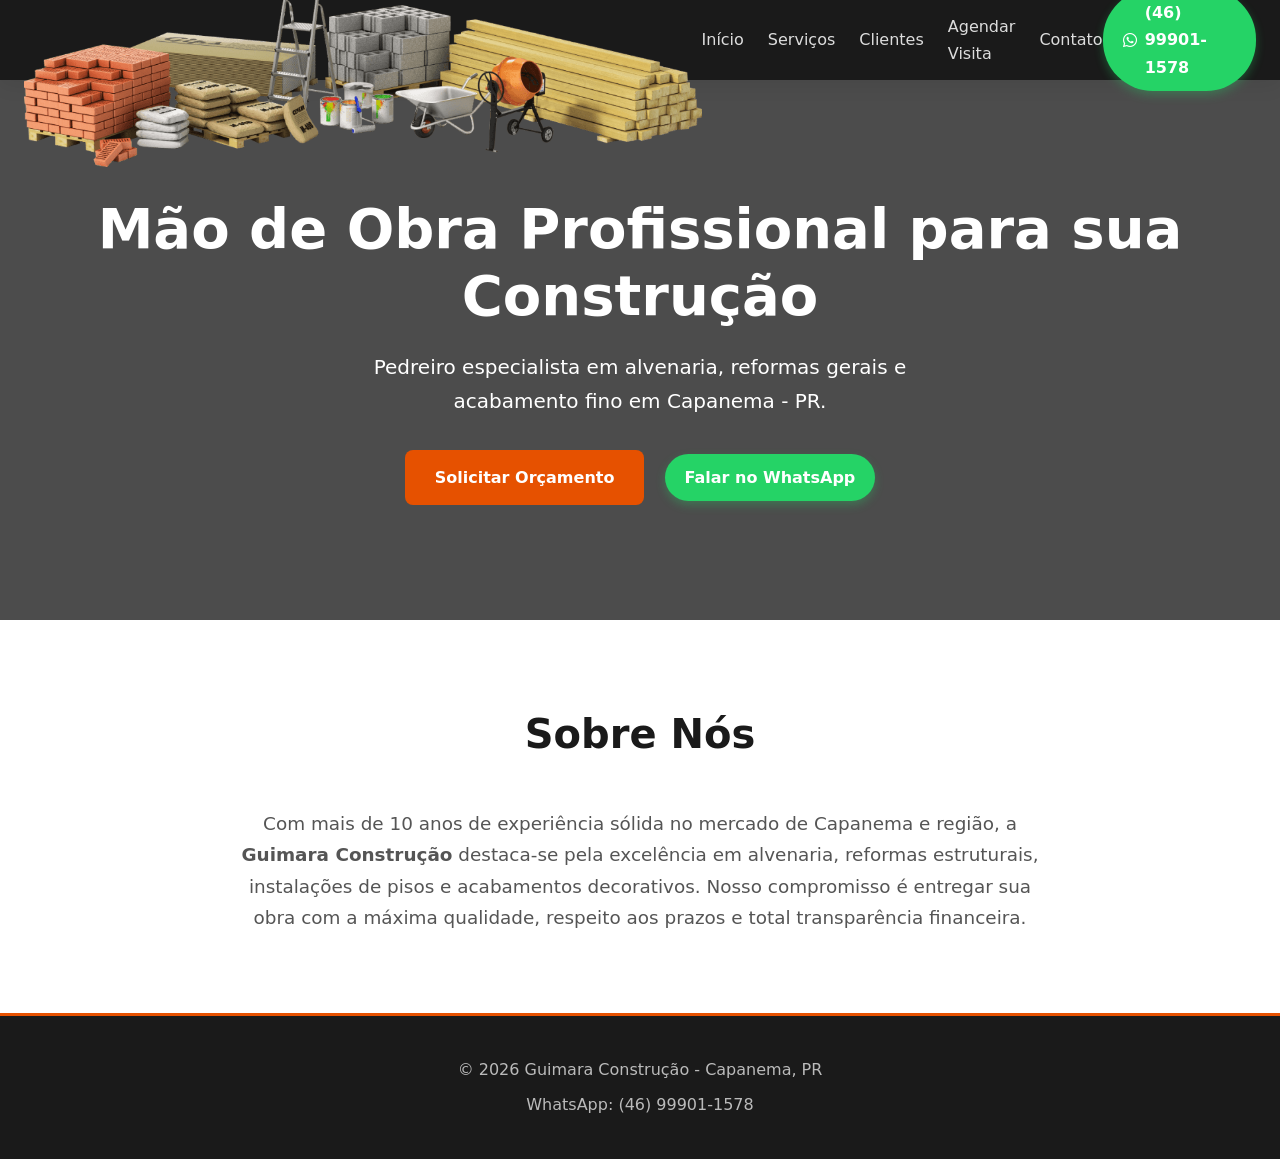
<file: index.html>
<!DOCTYPE html>
<html lang="pt-BR">
<head>
    <meta charset="UTF-8">
    <meta name="viewport" content="width=device-width, initial-scale=1.0">
    <title>Guimara Construção - Pedreiro Profissional em Capanema-PR</title>
    <meta name="description" content="Guimara Construção - Serviços de pedreiro, reformas e construções em Capanema - PR. Qualidade e confiança.">
    <link rel="stylesheet" href="styles.css">
    <link rel="stylesheet" href="https://cdnjs.cloudflare.com/ajax/libs/font-awesome/6.5.0/css/all.min.css">
</head>
<body>
    <header>
        <div class="container">
            <div class="logo">
                <h1>Guimara <span>Construção</span></h1>
                <img src="fundo2.png" alt="imagem">
            </div>
            <nav>
                <ul>
                    <li><a href="index.html">Início</a></li>
                    <li><a href="servicos.html">Serviços</a></li>
                    <li><a href="clientes.html">Clientes</a></li>
                    <li><a href="agendamento.html">Agendar Visita</a></li>
                    <li><a href="contato.html">Contato</a></li>
                </ul>
            </nav>
            <a href="https://wa.me/5546999011578" target="_blank" class="btn-whatsapp">
                <i class="fab fa-whatsapp"></i> (46) 99901-1578
            </a>
        </div>
    </header>

    <main>
        <section class="hero">
            <div class="hero-content">
                <h1>Mão de Obra Profissional para sua Construção</h1>
                <p>Pedreiro especialista em alvenaria, reformas gerais e acabamento fino em Capanema - PR.</p>
                <a href="agendamento.html" class="btn btn-primary" style="margin-right: 15px;">Solicitar Orçamento</a>
                <a href="https://wa.me/5546999011578" target="_blank" class="btn-whatsapp">Falar no WhatsApp</a>
            </div>
        </section>

        <section class="sobre">
            <div class="container">
                <h2 class="section-title">Sobre Nós</h2>
                <div style="max-width: 800px; margin: 0 auto; text-align: center; font-size: 1.15rem;">
                    <p>Com mais de 10 anos de experiência sólida no mercado de Capanema e região, a <strong>Guimara Construção</strong> destaca-se pela excelência em alvenaria, reformas estruturais, instalações de pisos e acabamentos decorativos. Nosso compromisso é entregar sua obra com a máxima qualidade, respeito aos prazos e total transparência financeira.</p>
                </div>
            </div>
        </section>
    </main>

    <footer>
        <div class="container">
            <p>&copy; 2026 Guimara Construção - Capanema, PR</p>
            <p>WhatsApp: (46) 99901-1578</p>
        </div>
    </footer>
</body>
</html>
</file>
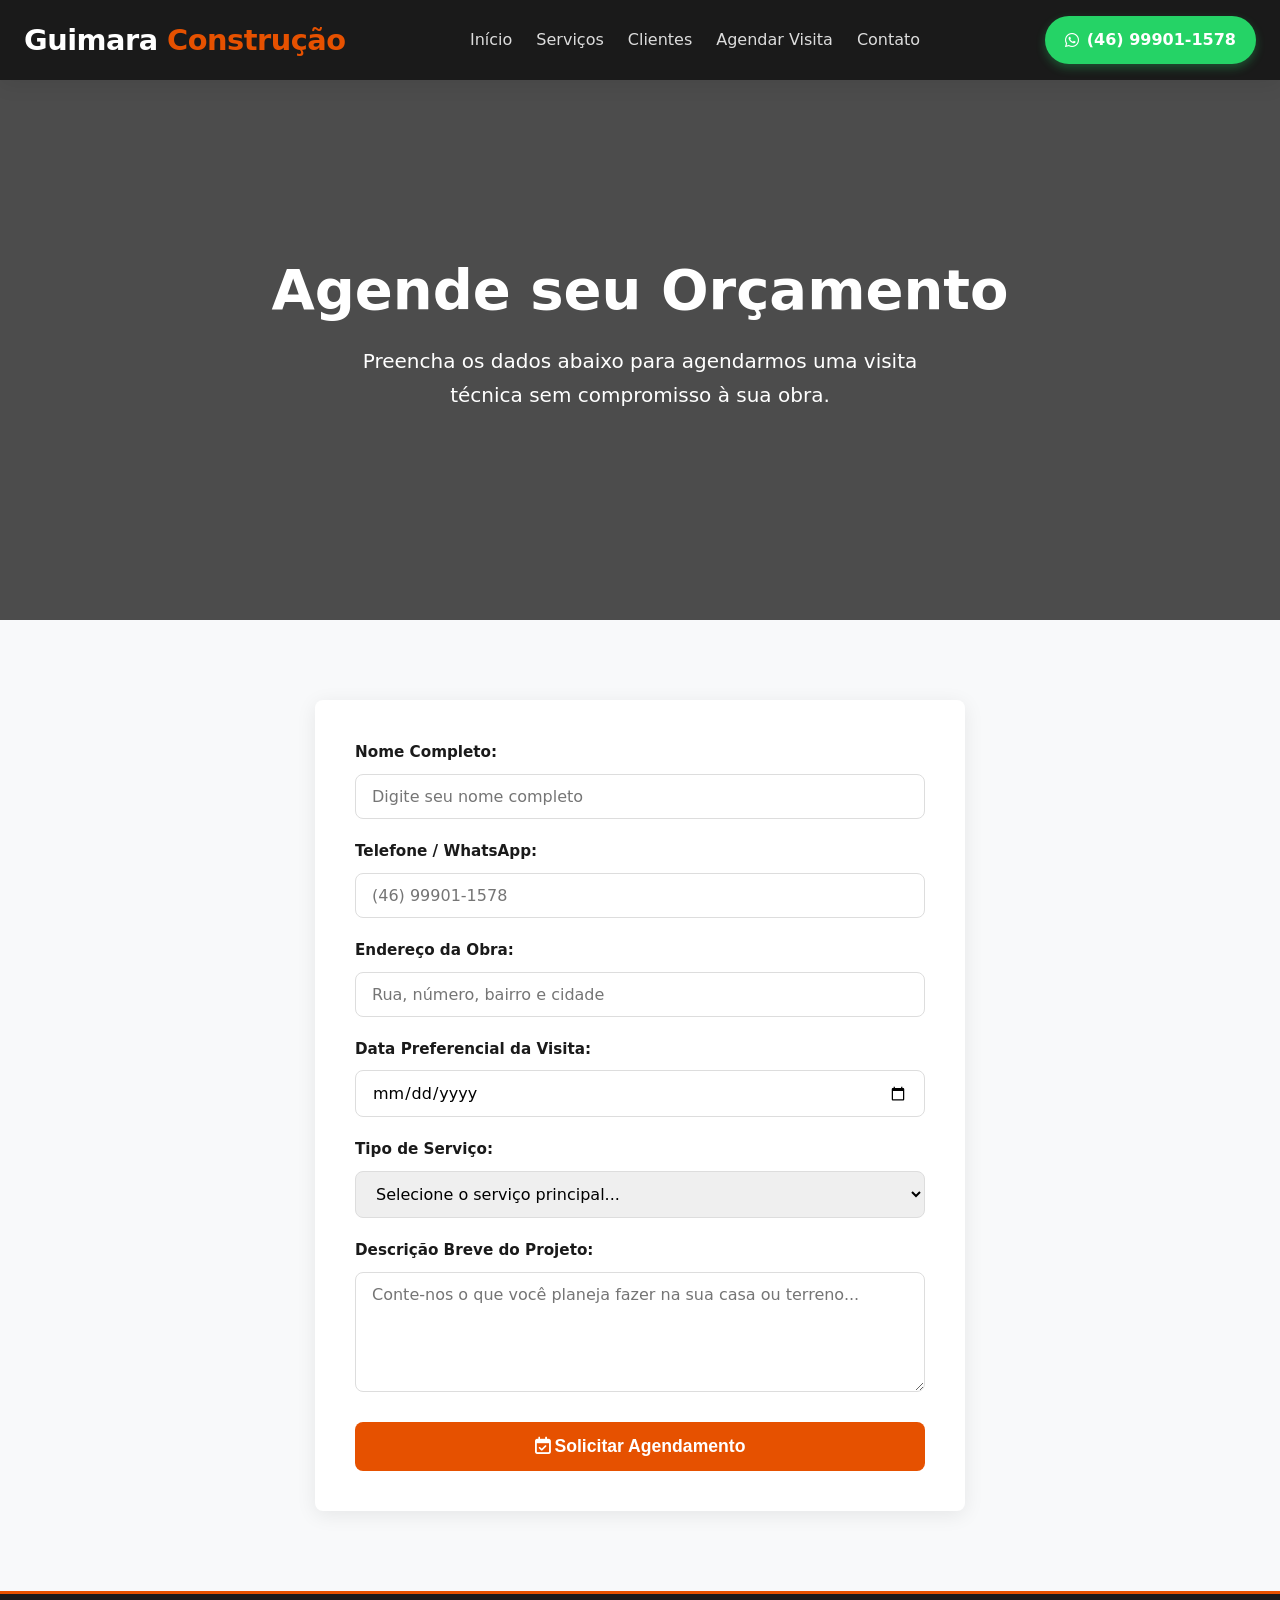
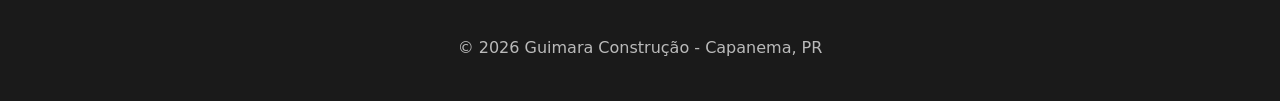
<file: agendamento.html>
<!DOCTYPE html>
<html lang="pt-BR">
<head>
    <meta charset="UTF-8">
    <meta name="viewport" content="width=device-width, initial-scale=1.0">
    <title>Agendamento de Obra - Guimara Construção</title>
    <link rel="stylesheet" href="styles.css">
    <link rel="stylesheet" href="https://cdnjs.cloudflare.com/ajax/libs/font-awesome/6.5.0/css/all.min.css">
</head>
<body>
    <header>
        <div class="container">
            <div class="logo">
                <h1>Guimara <span>Construção</span></h1>
            </div>
            <nav>
                <ul>
                    <li><a href="index.html">Início</a></li>
                    <li><a href="servicos.html">Serviços</a></li>
                    <li><a href="clientes.html">Clientes</a></li>
                    <li><a href="agendamento.html">Agendar Visita</a></li>
                    <li><a href="contato.html">Contato</a></li>
                </ul>
            </nav>
            <a href="https://wa.me/5546999011578" target="_blank" class="btn-whatsapp">
                <i class="fab fa-whatsapp"></i> (46) 99901-1578
            </a>
        </div>
    </header>

    <section class="hero">
        <div class="hero-content">
            <h1>Agende seu Orçamento</h1>
            <p>Preencha os dados abaixo para agendarmos uma visita técnica sem compromisso à sua obra.</p>
        </div>
    </section>

    <section class="agendamento bg-light">
        <div class="container">
            <div class="form-container">
                <form id="agendamentoForm">
                    <div class="form-group">
                        <label for="nome">Nome Completo:</label>
                        <input type="text" id="nome" required placeholder="Digite seu nome completo">
                    </div>
                    
                    <div class="form-group">
                        <label for="telefone">Telefone / WhatsApp:</label>
                        <input type="tel" id="telefone" placeholder="(46) 99901-1578" required>
                    </div>
                    
                    <div class="form-group">
                        <label for="endereco">Endereço da Obra:</label>
                        <input type="text" id="endereco" required placeholder="Rua, número, bairro e cidade">
                    </div>

                    <div class="form-group">
                        <label for="data">Data Preferencial da Visita:</label>
                        <input type="date" id="data" required>
                    </div>
                    
                    <div class="form-group">
                        <label for="servico">Tipo de Serviço:</label>
                        <select id="servico" required>
                            <option value="">Selecione o serviço principal...</option>
                            <option value="Reformas">Reformas Residenciais</option>
                            <option value="Alvenaria">Alvenaria e Estruturas</option>
                            <option value="Pisos">Pisos e Revestimentos</option>
                            <option value="Lajes">Lajes e Coberturas</option>
                            <option value="Acabamento">Acabamentos Finos</option>
                        </select>
                    </div>
                    
                    <div class="form-group">
                        <label for="descricao">Descrição Breve do Projeto:</label>
                        <textarea id="descricao" required placeholder="Conte-nos o que você planeja fazer na sua casa ou terreno..."></textarea>
                    </div>
                    
                    <button type="submit"><i class="far fa-calendar-check"></i> Solicitar Agendamento</button>
                </form>
            </div>
        </div>
    </section>

    <footer>
        <div class="container">
            <p>&copy; 2026 Guimara Construção - Capanema, PR</p>
        </div>
    </footer>

    <script>
        document.getElementById('agendamentoForm').addEventListener('submit', function(e) {
            e.preventDefault();
            alert('Solicitação enviada com sucesso! A Guimara Construção entrará em contato em breve para confirmar o horário.');
        });
    </script>
</body>
</html>
</file>
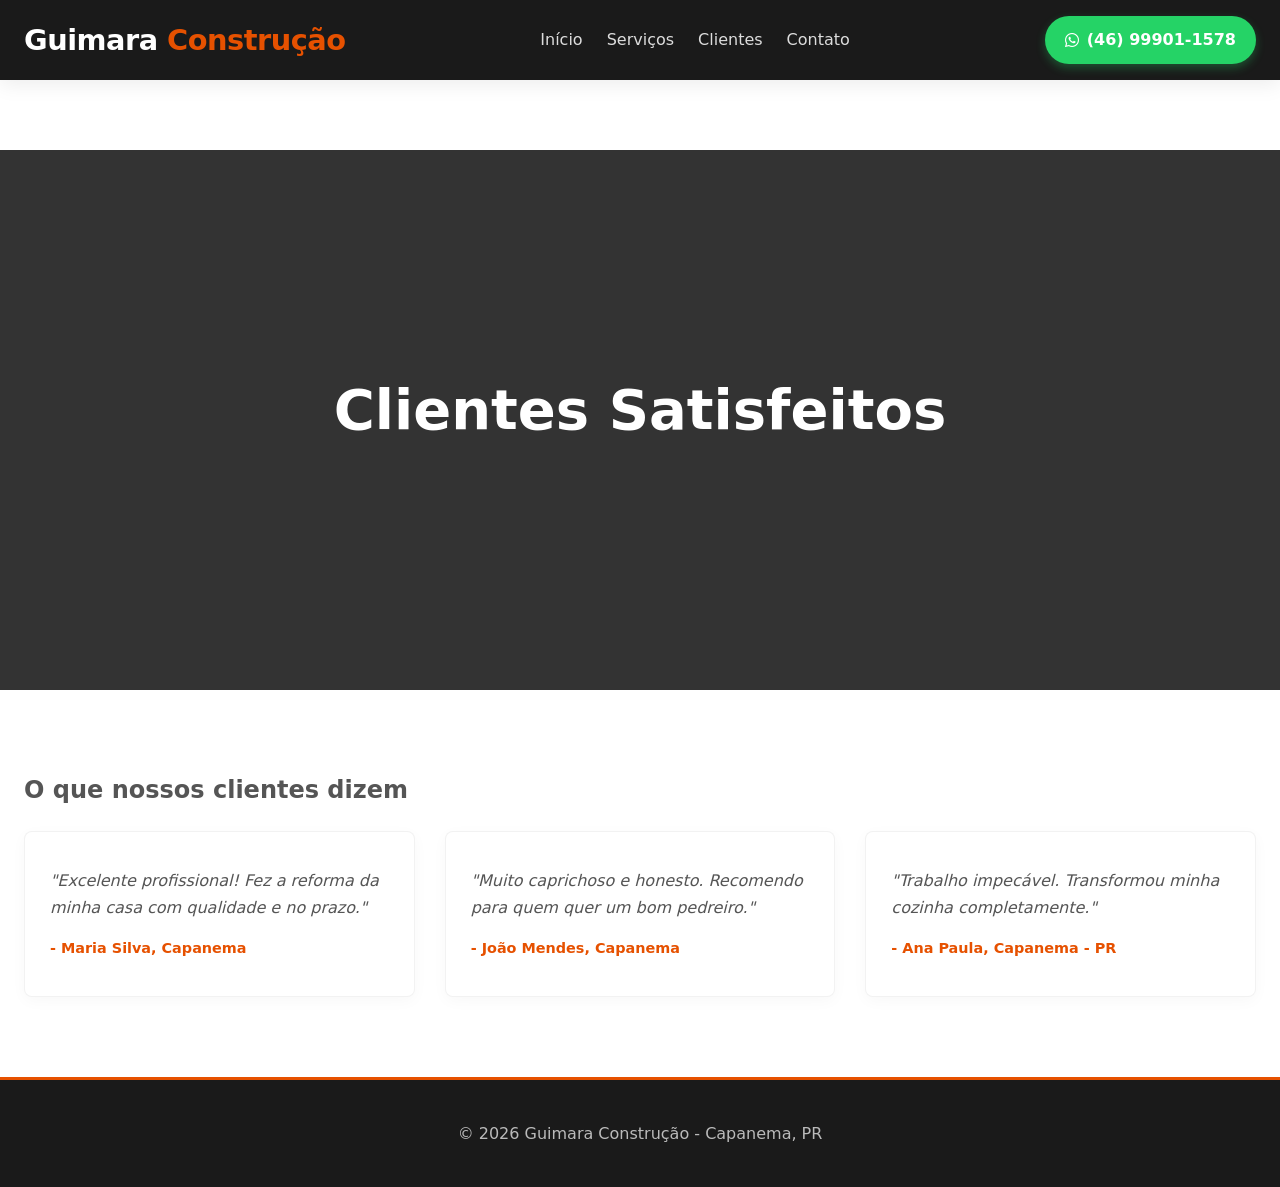
<file: clientes.html>
<!DOCTYPE html>
<html lang="pt-BR">
<head>
    <meta charset="UTF-8">
    <meta name="viewport" content="width=device-width, initial-scale=1.0">
    <title>Clientes - Guimara Construção</title>
    <link rel="stylesheet" href="style.css">
    <link rel="stylesheet" href="https://cdnjs.cloudflare.com/ajax/libs/font-awesome/6.5.0/css/all.min.css">
</head>
<body>
    <header>
        <div class="container">
            <div class="logo">
                <h1>Guimara <span>Construção</span></h1>
            </div>
            <nav>
                <ul>
                    <li><a href="index.html">Início</a></li>
                    <li><a href="servicos.html">Serviços</a></li>
                    <li><a href="clientes.html">Clientes</a></li>
                    <li><a href="contato.html">Contato</a></li>
                </ul>
            </nav>
            <a href="https://wa.me/5546999011578" target="_blank" class="btn-whatsapp">
                <i class="fab fa-whatsapp"></i> (46) 99901-1578
            </a>
        </div>
    </header>

    <section class="hero" style="height: 50vh; margin-top: 70px; background-image: linear-gradient(rgba(0,0,0,0.8), rgba(0,0,0,0.8)), url('https://images.unsplash.com/photo-1541888941-6e5c4e8f7a5f');">
        <div class="hero-content">
            <h1>Clientes Satisfeitos</h1>
        </div>
    </section>

    <section class="sobre">
        <div class="container">
            <h2>O que nossos clientes dizem</h2>
            <div class="grid">
                <div class="card">
                    <p>"Excelente profissional! Fez a reforma da minha casa com qualidade e no prazo."</p>
                    <strong>- Maria Silva, Capanema</strong>
                </div>
                <div class="card">
                    <p>"Muito caprichoso e honesto. Recomendo para quem quer um bom pedreiro."</p>
                    <strong>- João Mendes, Capanema</strong>
                </div>
                <div class="card">
                    <p>"Trabalho impecável. Transformou minha cozinha completamente."</p>
                    <strong>- Ana Paula, Capanema - PR</strong>
                </div>
            </div>
        </div>
    </section>

    <footer>
        <div class="container">
            <p>&copy; 2026 Guimara Construção - Capanema, PR</p>
        </div>
    </footer>
</body>
</html>
</file>
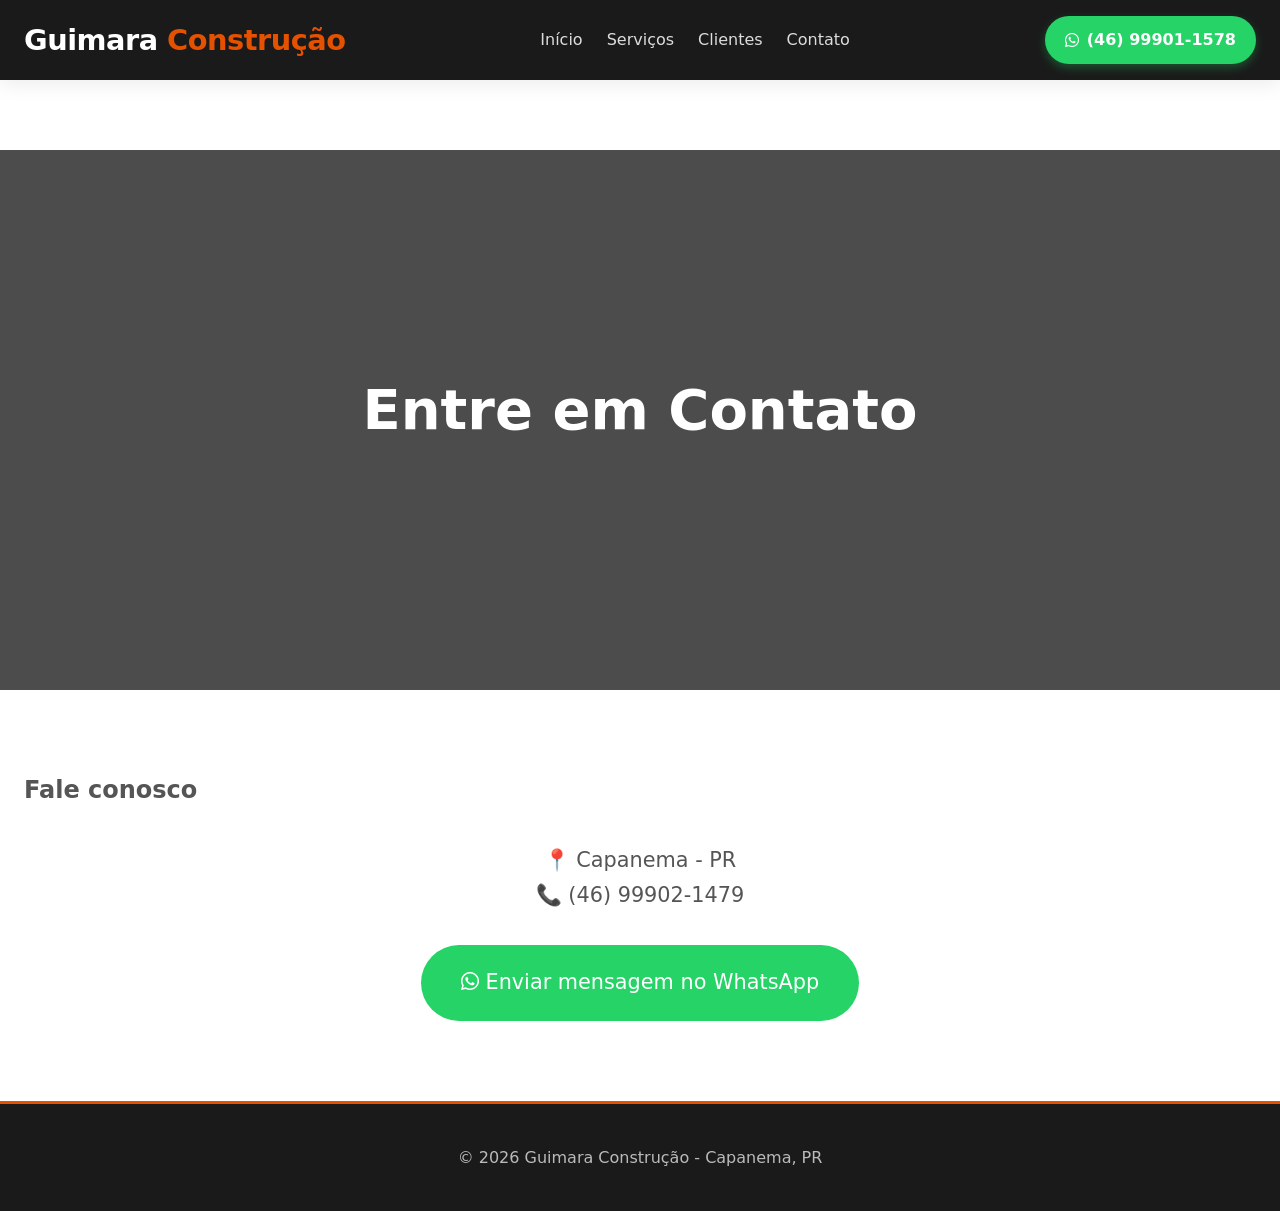
<file: contato.html>
<!DOCTYPE html>
<html lang="pt-BR">
<head>
    <meta charset="UTF-8">
    <meta name="viewport" content="width=device-width, initial-scale=1.0">
    <title>Contato - Guimara Construção</title>
    <link rel="stylesheet" href="style.css">
    <link rel="stylesheet" href="https://cdnjs.cloudflare.com/ajax/libs/font-awesome/6.5.0/css/all.min.css">
</head>
<body>
    <header>
        <div class="container">
            <div class="logo">
                <h1>Guimara <span>Construção</span></h1>
            </div>
            <nav>
                <ul>
                    <li><a href="index.html">Início</a></li>
                    <li><a href="servicos.html">Serviços</a></li>
                    <li><a href="clientes.html">Clientes</a></li>
                    <li><a href="contato.html">Contato</a></li>
                </ul>
            </nav>
            <a href="https://wa.me/5546999011578" target="_blank" class="btn-whatsapp">
                <i class="fab fa-whatsapp"></i> (46) 99901-1578
            </a>
        </div>
    </header>

    <section class="hero" style="height: 50vh; margin-top: 70px;">
        <div class="hero-content">
            <h1>Entre em Contato</h1>
        </div>
    </section>

    <section class="sobre">
        <div class="container">
            <h2>Fale conosco</h2>
            <p style="text-align: center; font-size: 1.3rem; margin: 2rem 0;">
                📍 Capanema - PR<br>
                📞 (46) 99902-1479
            </p>
            <div style="text-align: center;">
                <a href="https://wa.me/5546999011578" target="_blank" style="background:#25D366; color:white; padding:20px 40px; border-radius:50px; text-decoration:none; font-size:1.3rem; display:inline-block;">
                    <i class="fab fa-whatsapp"></i> Enviar mensagem no WhatsApp
                </a>
            </div>
        </div>
    </section>

    <footer>
        <div class="container">
            <p>&copy; 2026 Guimara Construção - Capanema, PR</p>
        </div>
    </footer>
</body>
</html>
</file>
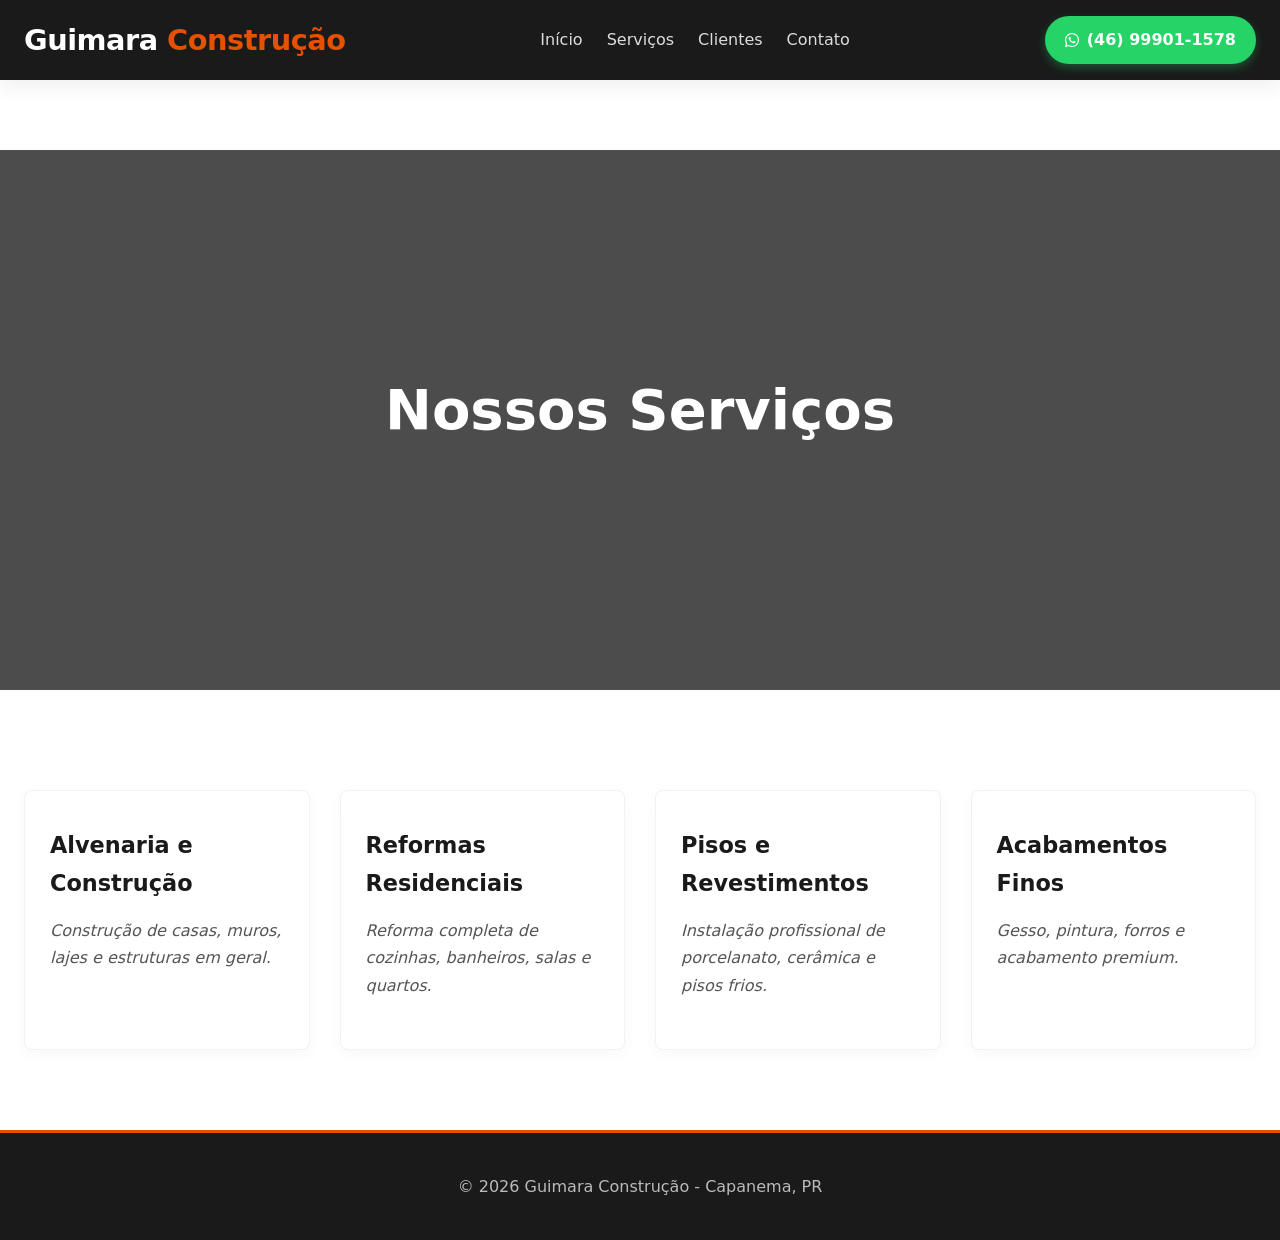
<file: servicos.html>
<!DOCTYPE html>
<html lang="pt-BR">
<head>
    <meta charset="UTF-8">
    <meta name="viewport" content="width=device-width, initial-scale=1.0">
    <title>Serviços - Guimara Construção</title>
    <link rel="stylesheet" href="style.css">
    <link rel="stylesheet" href="https://cdnjs.cloudflare.com/ajax/libs/font-awesome/6.5.0/css/all.min.css">
</head>
<body>
    <header>
        <div class="container">
            <div class="logo">
                <h1>Guimara <span>Construção</span></h1>
            </div>
            <nav>
                <ul>
                    <li><a href="index.html">Início</a></li>
                    <li><a href="servicos.html">Serviços</a></li>
                    <li><a href="clientes.html">Clientes</a></li>
                    <li><a href="contato.html">Contato</a></li>
                </ul>
            </nav>
            <a href="https://wa.me/5546999011578" target="_blank" class="btn-whatsapp">
                <i class="fab fa-whatsapp"></i> (46) 99901-1578
            </a>
        </div>
    </header>

    <section class="hero" style="height: 50vh; margin-top: 70px;">
        <div class="hero-content">
            <h1>Nossos Serviços</h1>
        </div>
    </section>

    <section class="servicos">
        <div class="container">
            <div class="grid">
                <div class="card">
                    <h3>Alvenaria e Construção</h3>
                    <p>Construção de casas, muros, lajes e estruturas em geral.</p>
                </div>
                <div class="card">
                    <h3>Reformas Residenciais</h3>
                    <p>Reforma completa de cozinhas, banheiros, salas e quartos.</p>
                </div>
                <div class="card">
                    <h3>Pisos e Revestimentos</h3>
                    <p>Instalação profissional de porcelanato, cerâmica e pisos frios.</p>
                </div>
                <div class="card">
                    <h3>Acabamentos Finos</h3>
                    <p>Gesso, pintura, forros e acabamento premium.</p>
                </div>
            </div>
        </div>
    </section>

    <footer>
        <div class="container">
            <p>&copy; 2026 Guimara Construção - Capanema, PR</p>
        </div>
    </footer>
</body>
</html>
</file>
<file: styles.css>
/* ==========================================================================
   Guimara Construção - Style.css Moderno, Responsivo e Profissional
   ========================================================================== */

/* 1. Reset e Configurações Globais */
* {
    margin: 0;
    padding: 0;
    box-sizing: border-box;
}

:root {
    --primary: #E65100;
    --primary-hover: #BF4300;
    --dark: #1a1a1a;
    --light: #f8f9fa;
    --gray: #555;
    --white: #ffffff;
    --transition: all 0.3s ease-in-out;
    --radius: 8px;
    --shadow: 0 4px 20px rgba(0, 0, 0, 0.08);
}

html {
    scroll-behavior: smooth;
}

body {
    font-family: 'Segoe UI', system-ui, -apple-system, sans-serif;
    line-height: 1.7;
    color: var(--gray);
    background-color: var(--white);
    padding-top: 80px; /* Compensação do header fixo */
}

.container {
    width: 100%;
    max-width: 1280px;
    margin: 0 auto;
    padding: 0 24px;
}

/* Links Globais */
a {
    text-decoration: none;
    color: inherit;
    transition: var(--transition);
}

img {
    max-width: 100%;
    display: block;
}

/* ==========================================================================
   2. Componentes Repetíveis (Botões e Títulos)
   ========================================================================== */
.btn {
    display: inline-block;
    padding: 12px 28px;
    font-weight: 600;
    border-radius: var(--radius);
    cursor: pointer;
    transition: var(--transition);
    border: 2px solid transparent;
    text-align: center;
}

.btn-primary {
    background-color: var(--primary);
    color: var(--white);
}

.btn-primary:hover {
    background-color: var(--primary-hover);
    transform: translateY(-2px);
}

.btn-whatsapp {
    background-color: #25D366;
    color: var(--white);
    padding: 10px 20px;
    border-radius: 50px;
    font-weight: 600;
    display: inline-flex;
    align-items: center;
    gap: 8px;
    box-shadow: 0 4px 10px rgba(37, 211, 102, 0.3);
}

.btn-whatsapp:hover {
    background-color: #20ba5a;
    transform: translateY(-2px);
    box-shadow: 0 6px 15px rgba(37, 211, 102, 0.4);
}

.section-title {
    font-size: 2.5rem;
    color: var(--dark);
    text-align: center;
    margin-bottom: 40px;
    font-weight: 700;
}

/* ==========================================================================
   3. Header e Navegação
   ========================================================================== */
header {
    background: var(--dark);
    color: var(--white);
    position: fixed;
    width: 100%;
    top: 0;
    left: 0;
    z-index: 1000;
    box-shadow: var(--shadow);
    height: 80px; 
    display: flex;
    align-items: center;
}

header .container {
    display: flex;
    align-items: center;
    justify-content: space-between;
    width: 100%;
}

.logo h1 {
    font-size: 1.8rem;
    font-weight: 800;
    color: var(--white);
    letter-spacing: -0.5px;
}

.logo span {
    color: var(--primary);
}

nav ul {
    display: flex;
    list-style: none;
    gap: 24px;
    align-items: center;
}

nav ul a {
    font-weight: 500;
    font-size: 1rem;
    color: rgba(255, 255, 255, 0.85);
    position: relative;
    padding: 8px 0;
}

nav ul a::after {
    content: '';
    position: absolute;
    width: 0;
    height: 2px;
    bottom: 0;
    left: 0;
    background-color: var(--primary);
    transition: var(--transition);
}

nav ul a:hover {
    color: var(--white);
}

nav ul a:hover::after {
    width: 100%;
}

/* ==========================================================================
   4. Estruturas de Páginas (Hero, Grids e Seções)
   ========================================================================== */
.hero {
    background: linear-gradient(rgba(0,0,0,0.7), rgba(0,0,0,0.7)), url('https://images.unsplash.com/photo-1541888941-6e5c4e8f7a5f') center/cover no-repeat;
    min-height: 60vh;
    display: flex;
    align-items: center;
    justify-content: center;
    color: var(--white);
    text-align: center;
    padding: 40px 20px;
}

.hero-content h1, .hero-content h2 {
    font-size: 3.5rem;
    font-weight: 800;
    margin-bottom: 20px;
    line-height: 1.2;
}

.hero-content p {
    font-size: 1.25rem;
    margin-bottom: 32px;
    max-width: 600px;
    margin-left: auto;
    margin-right: auto;
}

.sobre, .servicos, .agendamento {
    padding: 80px 0;
}

.bg-light {
    background-color: var(--light);
}

/* Grids Unificados */
.grid {
    display: grid;
    grid-template-columns: repeat(auto-fit, minmax(280px, 1fr));
    gap: 30px;
    margin-top: 20px;
}

/* Cartões Modernizados */
.card {
    background: var(--white);
    padding: 35px 25px;
    border-radius: var(--radius);
    box-shadow: 0 4px 15px rgba(0,0,0,0.03);
    transition: var(--transition);
    border: 1px solid rgba(0,0,0,0.05);
}

.card:hover {
    transform: translateY(-5px);
    box-shadow: 0 12px 25px rgba(0,0,0,0.08);
}

.card h3 {
    font-size: 1.4rem;
    color: var(--dark);
    margin-bottom: 15px;
}

.card p {
    color: var(--gray);
    font-size: 1rem;
    margin-bottom: 15px;
    font-style: italic;
}

.card strong {
    color: var(--primary);
    display: block;
    font-size: 0.9rem;
}

/* ==========================================================================
   5. Formulários Elegantes (Agendamento / Cadastro)
   ========================================================================== */
.form-container {
    max-width: 650px;
    margin: 0 auto;
    background: var(--white);
    padding: 40px;
    border-radius: var(--radius);
    box-shadow: var(--shadow);
}

form {
    display: flex;
    flex-direction: column;
    gap: 20px;
}

.form-group {
    display: flex;
    flex-direction: column;
    gap: 8px;
}

form label {
    font-weight: 600;
    color: var(--dark);
    font-size: 0.95rem;
}

form input, form select, form textarea {
    width: 100%;
    padding: 12px 16px;
    border: 1px solid #ddd;
    border-radius: var(--radius);
    font-family: inherit;
    font-size: 1rem;
    transition: var(--transition);
}

form input:focus, form select:focus, form textarea:focus {
    outline: none;
    border-color: var(--primary);
    box-shadow: 0 0 0 3px rgba(230, 81, 0, 0.15);
}

form textarea {
    resize: vertical;
    min-height: 120px;
}

form button {
    background-color: var(--primary);
    color: var(--white);
    padding: 14px;
    border: none;
    border-radius: var(--radius);
    font-size: 1.1rem;
    font-weight: 600;
    cursor: pointer;
    transition: var(--transition);
    margin-top: 10px;
}

form button:hover {
    background-color: var(--primary-hover);
    transform: translateY(-2px);
}

/* ==========================================================================
   6. Footer (Rodapé)
   ========================================================================== */
footer {
    background-color: var(--dark);
    color: rgba(255,255,255,0.7);
    padding: 40px 0;
    text-align: center;
    border-top: 3px solid var(--primary);
}

footer p {
    margin-bottom: 8px;
}

footer p:last-child {
    margin-bottom: 0;
}

/* ==========================================================================
   7. Responsividade (Media Queries)
   ========================================================================== */
@media (max-width: 992px) {
    header .container {
        flex-direction: column;
        gap: 15px;
    }
    header {
        height: auto;
        padding: 15px 0;
    }
    body {
        padding-top: 140px;
    }
}

@media (max-width: 768px) {
    body {
        padding-top: 130px;
    }

    nav ul {
        flex-wrap: wrap;
        justify-content: center;
        gap: 12px 20px;
    }

    .hero-content h1, .hero-content h2 {
        font-size: 2.3rem;
    }

    .form-container {
        padding: 25px;
    }
}
</file>
<file: style.css>
/* ==========================================================================
   Guimara Construção - Style.css Moderno, Responsivo e Profissional
   ========================================================================== */

/* 1. Reset e Configurações Globais */
* {
    margin: 0;
    padding: 0;
    box-sizing: border-box;
}

:root {
    --primary: #E65100;
    --primary-hover: #BF4300;
    --dark: #1a1a1a;
    --light: #f8f9fa;
    --gray: #555;
    --white: #ffffff;
    --transition: all 0.3s ease-in-out;
    --radius: 8px;
    --shadow: 0 4px 20px rgba(0, 0, 0, 0.08);
}

html {
    scroll-behavior: smooth;
}

body {
    font-family: 'Segoe UI', system-ui, -apple-system, sans-serif;
    line-height: 1.7;
    color: var(--gray);
    background-color: var(--white);
    padding-top: 80px; /* Compensação do header fixo */
}

.container {
    width: 100%;
    max-width: 1280px;
    margin: 0 auto;
    padding: 0 24px;
}

/* Links Globais */
a {
    text-decoration: none;
    color: inherit;
    transition: var(--transition);
}

img {
    max-width: 100%;
    display: block;
}

/* ==========================================================================
   2. Componentes Repetíveis (Botões e Títulos)
   ========================================================================== */
.btn {
    display: inline-block;
    padding: 12px 28px;
    font-weight: 600;
    border-radius: var(--radius);
    cursor: pointer;
    transition: var(--transition);
    border: 2px solid transparent;
    text-align: center;
}

.btn-primary {
    background-color: var(--primary);
    color: var(--white);
}

.btn-primary:hover {
    background-color: var(--primary-hover);
    transform: translateY(-2px);
}

.btn-whatsapp {
    background-color: #25D366;
    color: var(--white);
    padding: 10px 20px;
    border-radius: 50px;
    font-weight: 600;
    display: inline-flex;
    align-items: center;
    gap: 8px;
    box-shadow: 0 4px 10px rgba(37, 211, 102, 0.3);
}

.btn-whatsapp:hover {
    background-color: #20ba5a;
    transform: translateY(-2px);
    box-shadow: 0 6px 15px rgba(37, 211, 102, 0.4);
}

.section-title {
    font-size: 2.5rem;
    color: var(--dark);
    text-align: center;
    margin-bottom: 40px;
    font-weight: 700;
}

/* ==========================================================================
   3. Header e Navegação
   ========================================================================== */
header {
    background: var(--dark);
    color: var(--white);
    position: fixed;
    width: 100%;
    top: 0;
    left: 0;
    z-index: 1000;
    box-shadow: var(--shadow);
    height: 80px; 
    display: flex;
    align-items: center;
}

header .container {
    display: flex;
    align-items: center;
    justify-content: space-between;
    width: 100%;
}

.logo h1 {
    font-size: 1.8rem;
    font-weight: 800;
    color: var(--white);
    letter-spacing: -0.5px;
}

.logo span {
    color: var(--primary);
}

nav ul {
    display: flex;
    list-style: none;
    gap: 24px;
    align-items: center;
}

nav ul a {
    font-weight: 500;
    font-size: 1rem;
    color: rgba(255, 255, 255, 0.85);
    position: relative;
    padding: 8px 0;
}

nav ul a::after {
    content: '';
    position: absolute;
    width: 0;
    height: 2px;
    bottom: 0;
    left: 0;
    background-color: var(--primary);
    transition: var(--transition);
}

nav ul a:hover {
    color: var(--white);
}

nav ul a:hover::after {
    width: 100%;
}

/* ==========================================================================
   4. Estruturas de Páginas (Hero, Grids e Seções)
   ========================================================================== */
.hero {
    background: linear-gradient(rgba(0,0,0,0.7), rgba(0,0,0,0.7)), url('https://images.unsplash.com/photo-1541888941-6e5c4e8f7a5f') center/cover no-repeat;
    min-height: 60vh;
    display: flex;
    align-items: center;
    justify-content: center;
    color: var(--white);
    text-align: center;
    padding: 40px 20px;
}

.hero-content h1, .hero-content h2 {
    font-size: 3.5rem;
    font-weight: 800;
    margin-bottom: 20px;
    line-height: 1.2;
}

.hero-content p {
    font-size: 1.25rem;
    margin-bottom: 32px;
    max-width: 600px;
    margin-left: auto;
    margin-right: auto;
}

.sobre, .servicos, .agendamento {
    padding: 80px 0;
}

.bg-light {
    background-color: var(--light);
}

/* Grids Unificados */
.grid {
    display: grid;
    grid-template-columns: repeat(auto-fit, minmax(280px, 1fr));
    gap: 30px;
    margin-top: 20px;
}

/* Cartões Modernizados */
.card {
    background: var(--white);
    padding: 35px 25px;
    border-radius: var(--radius);
    box-shadow: 0 4px 15px rgba(0,0,0,0.03);
    transition: var(--transition);
    border: 1px solid rgba(0,0,0,0.05);
}

.card:hover {
    transform: translateY(-5px);
    box-shadow: 0 12px 25px rgba(0,0,0,0.08);
}

.card h3 {
    font-size: 1.4rem;
    color: var(--dark);
    margin-bottom: 15px;
}

.card p {
    color: var(--gray);
    font-size: 1rem;
    margin-bottom: 15px;
    font-style: italic;
}

.card strong {
    color: var(--primary);
    display: block;
    font-size: 0.9rem;
}

/* ==========================================================================
   5. Formulários Elegantes (Agendamento / Cadastro)
   ========================================================================== */
.form-container {
    max-width: 650px;
    margin: 0 auto;
    background: var(--white);
    padding: 40px;
    border-radius: var(--radius);
    box-shadow: var(--shadow);
}

form {
    display: flex;
    flex-direction: column;
    gap: 20px;
}

.form-group {
    display: flex;
    flex-direction: column;
    gap: 8px;
}

form label {
    font-weight: 600;
    color: var(--dark);
    font-size: 0.95rem;
}

form input, form select, form textarea {
    width: 100%;
    padding: 12px 16px;
    border: 1px solid #ddd;
    border-radius: var(--radius);
    font-family: inherit;
    font-size: 1rem;
    transition: var(--transition);
}

form input:focus, form select:focus, form textarea:focus {
    outline: none;
    border-color: var(--primary);
    box-shadow: 0 0 0 3px rgba(230, 81, 0, 0.15);
}

form textarea {
    resize: vertical;
    min-height: 120px;
}

form button {
    background-color: var(--primary);
    color: var(--white);
    padding: 14px;
    border: none;
    border-radius: var(--radius);
    font-size: 1.1rem;
    font-weight: 600;
    cursor: pointer;
    transition: var(--transition);
    margin-top: 10px;
}

form button:hover {
    background-color: var(--primary-hover);
    transform: translateY(-2px);
}

/* ==========================================================================
   6. Footer (Rodapé)
   ========================================================================== */
footer {
    background-color: var(--dark);
    color: rgba(255,255,255,0.7);
    padding: 40px 0;
    text-align: center;
    border-top: 3px solid var(--primary);
}

footer p {
    margin-bottom: 8px;
}

footer p:last-child {
    margin-bottom: 0;
}

/* ==========================================================================
   7. Responsividade (Media Queries)
   ========================================================================== */
@media (max-width: 992px) {
    header .container {
        flex-direction: column;
        gap: 15px;
    }
    header {
        height: auto;
        padding: 15px 0;
    }
    body {
        padding-top: 140px;
    }
}

@media (max-width: 768px) {
    body {
        padding-top: 130px;
    }

    nav ul {
        flex-wrap: wrap;
        justify-content: center;
        gap: 12px 20px;
    }

    .hero-content h1, .hero-content h2 {
        font-size: 2.3rem;
    }

    .form-container {
        padding: 25px;
    }
}
</file>
